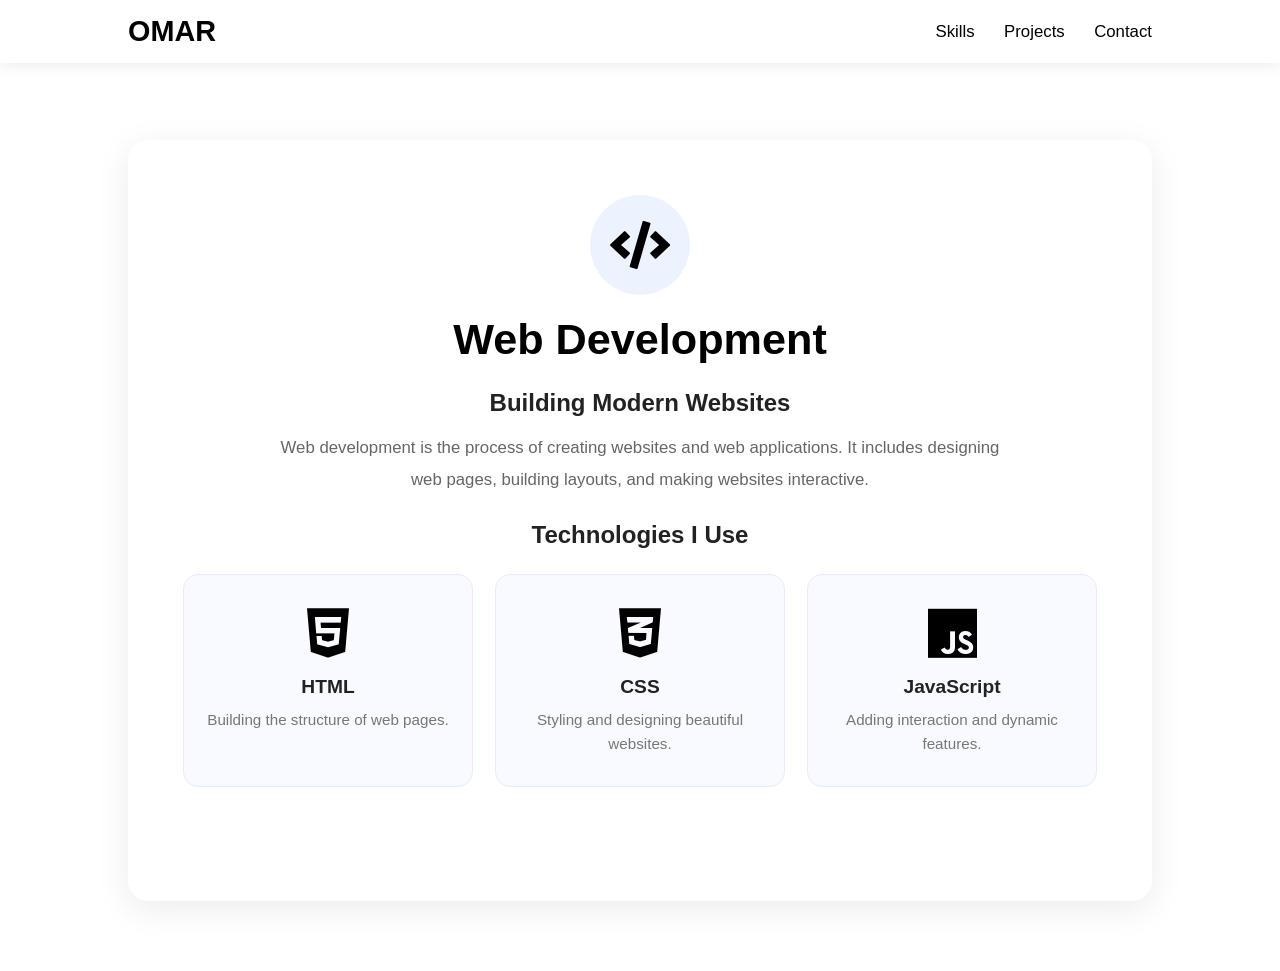
<file: web-development.html>
<!DOCTYPE html>
<html lang="en">

<head>
    <meta charset="UTF-8">
    <meta name="viewport" content="width=device-width, initial-scale=1.0">
    <link rel="stylesheet" href="https://cdnjs.cloudflare.com/ajax/libs/font-awesome/5.15.4/css/all.min.css">
    <link rel="stylesheet" href="style.css">
    <title>Web Development</title>
</head>

<body class="skill-page">

    <header>
        <a href="index.html" class="logo">Omar</a>
        <nav class="navigation">
            <a href="index.html#skills">Skills</a>
            <a href="index.html#projects">Projects</a>
            <a href="index.html#contact">Contact</a>
        </nav>
    </header>

    <section class="skill-details">
        <div class="skill-details-content">

            <div class="skill-page-icon">
                <i class="fas fa-code"></i>
            </div>

            <h1>Web Development</h1>

            <h2>Building Modern Websites</h2>

            <p>
                Web development is the process of creating websites
                and web applications. It includes designing web pages,
                building layouts, and making websites interactive.
            </p>

            <h2>Technologies I Use</h2>

            <div class="technology-list">
                <div class="technology">
                    <i class="fab fa-html5"></i>
                    <h3>HTML</h3>
                    <p>Building the structure of web pages.</p>
                </div>

                <div class="technology">
                    <i class="fab fa-css3-alt"></i>
                    <h3>CSS</h3>
                    <p>Styling and designing beautiful websites.</p>
                </div>

                <div class="technology">
                    <i class="fab fa-js"></i>
                    <h3>JavaScript</h3>
                    <p>Adding interaction and dynamic features.</p>
                </div>
            </div>

            <a href="index.html#skills" class="back-btn">
                <i class="fas fa-arrow-left"></i> Back to Skills
            </a>

        </div>
    </section>

</body>
</html>
</file>
<file: style.css>
.root {
    --blue: #3a6cf4;
    --dark: #000016;
    --light: #f5f7ff;
    --text: #333;
}

* {
    font-family: 'Poppins', sans-serif;
    margin: 0;
    padding: 0;
    box-sizing: border-box;
    scroll-behavior: smooth;
}

body {
    background-color: #fff;
    color: var(--text);
}



header {
    background-color: #fff;
    width: 100%;
    position: fixed;
    top: 0;
    left: 0;
    z-index: 999;
    display: flex;
    justify-content: space-between;
    align-items: center;
    padding: 15px 10%;
    box-shadow: 0 2px 15px rgba(0,0,0,0.08);
}

.logo {
    text-decoration: none;
    color: var(--blue);
    text-transform: uppercase;
    font-weight: 700;
    font-size: 1.8em;
}

.navigation a {
    color: var(--blue);
    text-decoration: none;
    font-size: 1.05em;
    font-weight: 500;
    padding-left: 25px;
    transition: 0.3s;
}

.navigation a:hover {
    color: #601cfc;
}


section {
    padding: 100px 10%;
}

.title {
    display: flex;
    justify-content: center;
    color: var(--blue);
    font-size: 2.2em;
    font-weight: 800;
    margin-bottom: 30px;
}

.content {
    display: flex;
    justify-content: center;
    flex-direction: row;
    flex-wrap: wrap;
}



.main {
    width: 100%;
    min-height: 100vh;
    display: flex;
    align-items: center;
    background: url(images/background.png) no-repeat;
    background-size: cover;
    background-position: center;
    background-attachment: fixed;
}

.main h2 {
    color: #fff;
    font-size: 1.4em;
    font-weight: 500;
}

.main h2 span {
    display: inline-block;
    margin-top: 10px;
    color: #4e9eff;
    font-size: 3em;
    font-weight: 600;
}

.main h3 {
    color: #fff;
    font-size: 2em;
    font-weight: 700;
    letter-spacing: 1px;
    margin-top: 10px;
    margin-bottom: 30px;
}

.main-btn {
    color: #fff;
    background-color: var(--blue);
    text-decoration: none;
    font-size: 1.1em;
    font-weight: 600;
    display: inline-block;
    padding: 15px 35px;
    border-radius: 12px;
    margin-bottom: 40px;
    transition: 0.4s;
}

.main-btn:hover {
    background-color: #0a49f6;
    transform: translateY(-4px);
}

.social-icons a {
    color: #fff;
    font-size: 1.7em;
    padding-right: 25px;
}



.card {
    background-color: #fff;
    width: 21.25em;
    box-shadow: 0 5px 25px rgba(1, 1, 1, 0.12);
    border-radius: 15px;
    padding: 30px;
    margin: 15px;
    transition: 0.4s;
}

.card:hover {
    transform: translateY(-10px);
}

.card .icon {
    color: var(--blue);
    font-size: 5em;
    text-align: center;
}

.info {
    text-align: center;
}

.info h3 {
    color: var(--blue);
    font-size: 1.3em;
    font-weight: 700;
    margin: 15px 0;
}



.projects {
    background-color: var(--dark);
}

.projects .content {
    margin-top: 30px;
}

.project-card {
    background-color: #fff;
    min-height: 14em;
    width: 23em;
    overflow: hidden;
    border-radius: 12px;
    margin: 20px;
    transition: 0.4s;
}

.project-card:hover {
    transform: translateY(-8px);
}

.project-card:hover .project-image {
    opacity: 0.9;
}

.project-image img {
    width: 100%;
    display: block;
}

.project-info {
    padding: 1em;
}

.project-category {
    font-size: 0.8em;
    color: #555;
}

.project-title {
    display: flex;
    justify-content: space-between;
    text-transform: uppercase;
    font-weight: 800;
    margin-top: 10px;
}

.more-details {
    text-decoration: none;
    color: var(--blue);
}

.more-details:hover {
    color: #601cfc;
}



.contact .icon {
    font-size: 4.5em;
}

.contact .info h3 {
    color: #000;
}

.contact .info p {
    font-size: 1.2em;
}



.footer {
    background-color: var(--dark);
    color: #fff;
    padding: 2em 10%;
    display: flex;
    justify-content: space-between;
}

.footer-title {
    font-size: 1.3em;
    font-weight: 600;
}

.footer-title span {
    color: var(--blue);
}

.footer .social-icons a {
    font-size: 1.3em;
    padding: 0 12px 0 0;
}

.skill-page {
    background: var(--light);
    min-height: 100vh;
}

.skill-details {
    min-height: 100vh;
    padding: 140px 10% 70px;
    display: flex;
    justify-content: center;
    align-items: center;
}

.skill-details-content {
    width: 100%;
    max-width: 1050px;
    background: #fff;
    padding: 55px;
    border-radius: 20px;
    box-shadow: 0 8px 35px rgba(0,0,0,0.08);
    text-align: center;
}

.skill-page-icon {
    width: 100px;
    height: 100px;
    margin: 0 auto 20px;
    border-radius: 50%;
    background: #edf2ff;
    color: var(--blue);
    display: flex;
    justify-content: center;
    align-items: center;
    font-size: 3em;
}

.skill-details-content h1 {
    color: var(--blue);
    font-size: 2.7em;
    margin-bottom: 12px;
}

.skill-details-content h2 {
    color: #222;
    font-size: 1.5em;
    margin: 25px 0 15px;
}

.skill-details-content > p {
    max-width: 750px;
    margin: 0 auto;
    color: #666;
    font-size: 1.05em;
    line-height: 1.9;
}



.technology-list {
    display: grid;
    grid-template-columns: repeat(3, 1fr);
    gap: 22px;
    margin-top: 25px;
}

.technology {
    background: #f8faff;
    border: 1px solid #e7edff;
    border-radius: 15px;
    padding: 30px 20px;
    transition: 0.3s;
}

.technology:hover {
    transform: translateY(-7px);
    box-shadow: 0 8px 20px rgba(58,108,244,0.12);
}

.technology i {
    color: var(--blue);
    font-size: 3.5em;
    margin-bottom: 15px;
}

.technology h3 {
    color: #222;
    font-size: 1.2em;
    margin-bottom: 10px;
}

.technology p {
    color: #777;
    font-size: 0.95em;
    line-height: 1.6;
}


.portfolio-page {
    background: var(--light);
    min-height: 100vh;
}

.portfolio-section {
    min-height: 100vh;
    padding: 140px 10% 70px;
    text-align: center;
}

.portfolio-section .title {
    font-size: 2.5em;
    margin-bottom: 12px;
}

.page-description {
    color: #777;
    font-size: 1.1em;
    margin-bottom: 45px;
}

.project-grid {
    display: grid;
    grid-template-columns: repeat(auto-fit, minmax(300px, 430px));
    justify-content: center;
    gap: 30px;
    margin: 0 auto 40px;
}

.portfolio-card {
    background: #fff;
    border-radius: 18px;
    overflow: hidden;
    text-align: left;
    box-shadow: 0 8px 30px rgba(0,0,0,0.08);
    transition: 0.4s;
}

.portfolio-card:hover {
    transform: translateY(-10px);
    box-shadow: 0 12px 35px rgba(58,108,244,0.15);
}

.portfolio-card img {
    width: 100%;
    height: 250px;
    object-fit: cover;
    display: block;
    background: #e9efff;
}

.portfolio-info {
    padding: 28px;
}

.portfolio-info h2 {
    color: #222;
    font-size: 1.5em;
    margin-bottom: 12px;
}

.portfolio-info p {
    color: #666;
    line-height: 1.8;
    margin-bottom: 20px;
}



.tags {
    display: flex;
    flex-wrap: wrap;
    gap: 10px;
    margin-bottom: 25px;
}

.tags span {
    background: #edf2ff;
    color: var(--blue);
    padding: 8px 14px;
    border-radius: 20px;
    font-size: 0.85em;
    font-weight: 600;
}


.details-btn,
.back-btn {
    display: inline-flex;
    align-items: center;
    justify-content: center;
    gap: 10px;
    text-decoration: none;
    background: var(--blue);
    color: #fff;
    padding: 13px 24px;
    border-radius: 10px;
    font-weight: 600;
    transition: 0.3s;
}

.details-btn:hover,
.back-btn:hover {
    background: #244fd0;
    transform: translateY(-3px);
}

.back-btn {
    margin-top: 15px;
}
</file>
